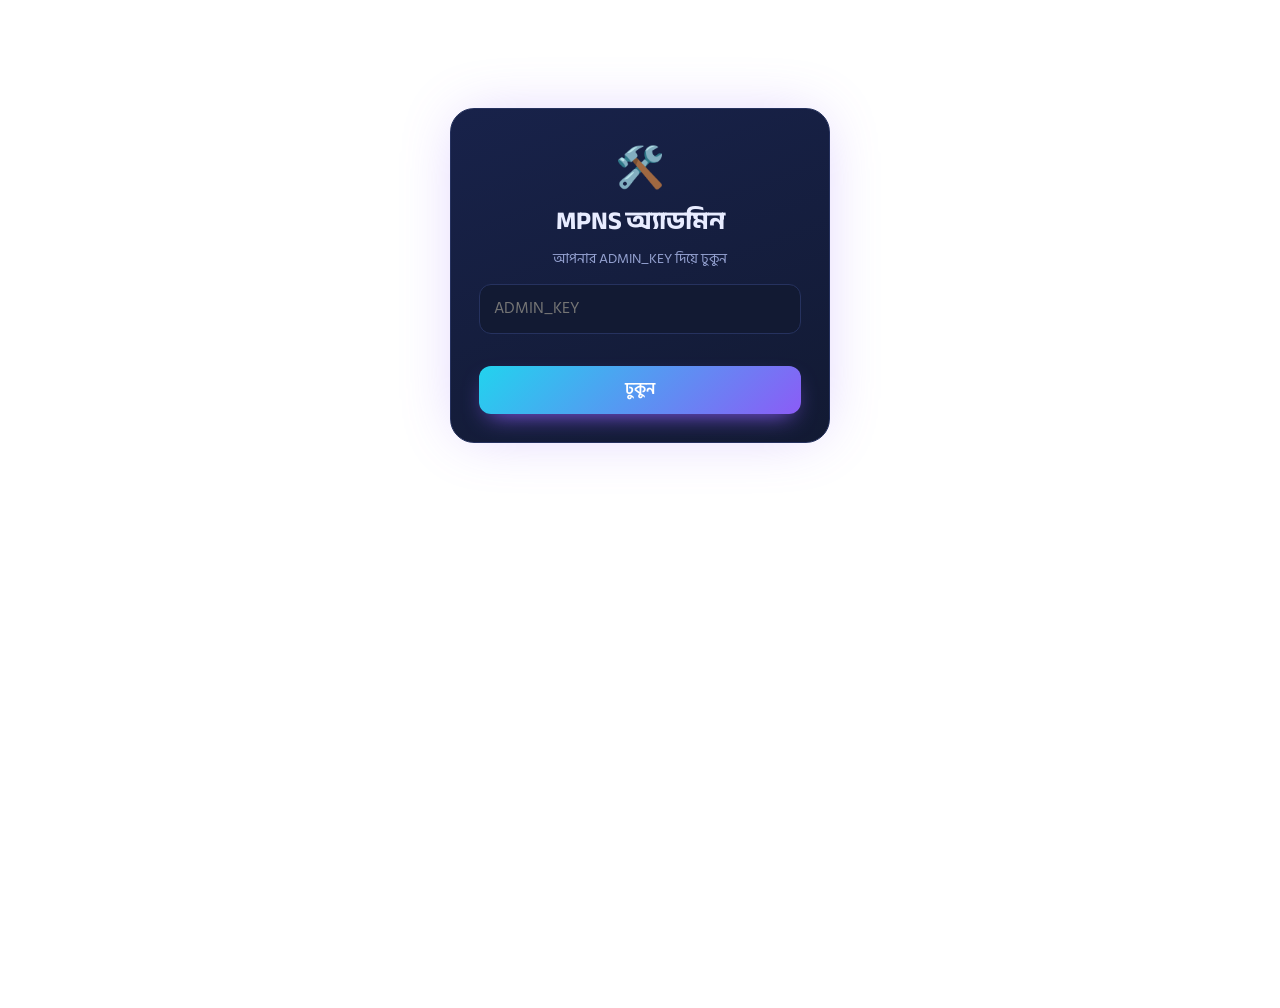
<file: admin.html>
<!DOCTYPE html>
<html lang="bn"><head><meta charset="utf-8">
<meta name="viewport" content="width=device-width,initial-scale=1">
<meta name="theme-color" content="#0b1020">
<title>MPNS অ্যাডমিন</title>
<link rel="preconnect" href="https://fonts.googleapis.com"><link rel="preconnect" href="https://fonts.gstatic.com" crossorigin>
<link href="https://fonts.googleapis.com/css2?family=Anek+Bangla:wght@500;700;800&family=Hind+Siliguri:wght@400;500;600&display=swap" rel="stylesheet">
<style>
:root{--bg:#0a0f1f;--cd:#121a33;--cd2:#18224a;--ln:#26325f;--tx:#e8ecff;--mu:#93a0cf;--cy:#22d3ee;--vi:#8b5cf6;--gr:#22c55e;--am:#fbbf24;--pk:#f472b6;--rd:#ef4444}
*{box-sizing:border-box;margin:0}
body{font-family:"Hind Siliguri",system-ui,sans-serif;background:radial-gradient(900px 500px at 85% -10%,#2a1f6b66,transparent),radial-gradient(700px 420px at -10% 10%,#0e7490553,transparent),var(--bg);color:var(--tx);line-height:1.6;min-height:100vh}
h1,h2,h3{font-family:"Anek Bangla",sans-serif}
.top{position:sticky;top:0;z-index:20;background:#0a0f1fcc;backdrop-filter:blur(14px);border-bottom:1px solid var(--ln)}
.top-in{max-width:980px;margin:0 auto;padding:12px 18px;display:flex;align-items:center;gap:12px}
.logo{font:800 20px "Anek Bangla";background:linear-gradient(90deg,var(--cy),var(--vi),var(--pk));-webkit-background-clip:text;background-clip:text;color:transparent;flex:1}
.wrap{max-width:980px;margin:0 auto;padding:20px 18px 60px}
input,button{font:inherit;font-size:16px;border-radius:12px;border:1px solid var(--ln);background:var(--cd);color:var(--tx);padding:11px 14px;width:100%}
input:focus{outline:0;border-color:var(--cy);box-shadow:0 0 0 4px #22d3ee22}
button{cursor:pointer;border:0;font-weight:600;transition:transform .15s,filter .2s;width:auto}
button:hover{transform:translateY(-2px);filter:brightness(1.12)}
.b-p{background:linear-gradient(135deg,var(--cy),var(--vi));color:#fff;box-shadow:0 10px 24px -10px var(--vi)}
.b-g{background:linear-gradient(135deg,#22c55e,#16a34a);color:#fff;box-shadow:0 10px 24px -10px #22c55e}
.b-r{background:linear-gradient(135deg,#f87171,#dc2626);color:#fff}
.b-o{background:var(--cd2);color:var(--tx);border:1px solid var(--ln)}
.gate{max-width:380px;margin:12vh auto 0;background:linear-gradient(160deg,var(--cd2),var(--cd));border:1px solid var(--ln);border-radius:24px;padding:28px;box-shadow:0 0 60px -12px #8b5cf655;text-align:center}
.gate h2{font-size:1.6rem;margin-bottom:6px}.gate input{margin:14px 0 10px}
.err{color:#fca5a5;min-height:22px;font-size:14px}
.stats{display:grid;grid-template-columns:repeat(auto-fit,minmax(150px,1fr));gap:12px;margin-bottom:18px}
.st{border-radius:18px;padding:16px;position:relative;overflow:hidden;border:1px solid #ffffff14;animation:in .5s both}
.st:after{content:"";position:absolute;width:80px;height:80px;right:-20px;bottom:-30px;border-radius:50%;background:#ffffff1c}
.st b{display:block;font:800 28px/1.25 "Anek Bangla"}.st span{font-size:14px;opacity:.9}.st i{position:absolute;right:12px;top:8px;font-style:normal;font-size:24px}
.s1{background:linear-gradient(135deg,#0891b2,#22d3ee55);box-shadow:0 16px 30px -20px var(--cy)}
.s2{background:linear-gradient(135deg,#7c3aed,#8b5cf655);box-shadow:0 16px 30px -20px var(--vi)}
.s3{background:linear-gradient(135deg,#16a34a,#22c55e55);box-shadow:0 16px 30px -20px var(--gr)}
.s4{background:linear-gradient(135deg,#d97706,#fbbf2455);box-shadow:0 16px 30px -20px var(--am)}
.s5{background:linear-gradient(135deg,#db2777,#f472b655);box-shadow:0 16px 30px -20px var(--pk)}
.s6{background:linear-gradient(135deg,#4f46e5,#22d3ee44);box-shadow:0 16px 30px -20px #4f46e5}
@keyframes in{from{opacity:0;transform:translateY(12px)}}
.tabs{display:flex;gap:8px;margin:6px 0 16px;overflow-x:auto}
.tab{background:var(--cd);color:var(--mu);border:1px solid var(--ln);border-radius:99px;padding:9px 18px;white-space:nowrap}
.tab.on{background:linear-gradient(135deg,var(--cy),var(--vi));color:#fff;border-color:transparent;box-shadow:0 10px 22px -10px var(--vi)}
.badge{background:var(--am);color:#1b1300;border-radius:99px;padding:0 8px;font-size:13px;margin-left:6px;font-weight:700}
.card{background:linear-gradient(160deg,var(--cd2),var(--cd));border:1px solid var(--ln);border-radius:18px;padding:16px;margin-bottom:12px;animation:in .4s both}
.card.pend{border-color:#fbbf2488;box-shadow:0 0 28px -10px #fbbf24aa}
.row{display:flex;gap:10px;flex-wrap:wrap;align-items:center;justify-content:space-between}
.mu{color:var(--mu);font-size:14px;word-break:break-all}
.chip{display:inline-block;padding:2px 12px;border-radius:99px;font-size:13px;font-weight:600}
.c-y{background:#fbbf2426;color:var(--am)}.c-g{background:#22c55e26;color:#4ade80}.c-r{background:#ef444426;color:#f87171}.c-v{background:#8b5cf630;color:#c4b5fd}.c-c{background:#22d3ee26;color:#67e8f9}
.acts{display:flex;gap:8px;margin-top:12px}.acts button{flex:1}
.trx{font:700 17px "Anek Bangla";color:var(--cy);letter-spacing:.03em}
.empty{text-align:center;color:var(--mu);padding:30px}
.toast{position:fixed;left:50%;bottom:26px;transform:translate(-50%,20px);background:#22c55e;color:#04140a;padding:11px 20px;border-radius:12px;opacity:0;transition:.3s;font-weight:600;z-index:99}
.toast.show{opacity:1;transform:translate(-50%,0)}.toast.e{background:var(--rd);color:#fff}
@media(prefers-reduced-motion:reduce){*{animation:none!important;transition:none!important}}
</style></head><body>
<div id="gate" class="gate">
  <div style="font-size:40px">🛠️</div><h2>MPNS অ্যাডমিন</h2><p class="mu">আপনার ADMIN_KEY দিয়ে ঢুকুন</p>
  <input id="k" type="password" placeholder="ADMIN_KEY" autocomplete="current-password">
  <div class="err" id="e"></div>
  <button class="b-p" style="width:100%" onclick="go()">ঢুকুন</button>
</div>
<div id="app" style="display:none">
  <div class="top"><div class="top-in"><div class="logo">🔔 MPNS অ্যাডমিন</div><button class="b-o" onclick="load()">🔄 রিফ্রেশ</button><button class="b-o" onclick="out()">বের হন</button></div></div>
  <div class="wrap">
    <div class="stats" id="stats"></div>
    <div class="tabs"><button class="tab on" id="tp" onclick="tab('p')">💰 পেমেন্ট<span class="badge" id="pb" style="display:none"></span></button><button class="tab" id="tc" onclick="tab('c')">👥 গ্রাহক</button></div>
    <div id="vp"></div>
    <div id="vc" style="display:none"><input id="q" placeholder="🔍 ইমেইল দিয়ে খুঁজুন" oninput="drawC()" style="margin-bottom:12px"><div id="cl"></div></div>
  </div>
</div>
<script>
var K=sessionStorage.getItem("k")||"",P=[],C=[];
var $=function(i){return document.getElementById(i)};
function esc(s){return String(s==null?"":s).replace(/[&<>"']/g,function(c){return{"&":"&amp;","<":"&lt;",">":"&gt;",'"':"&quot;","'":"&#39;"}[c]})}
function bn(n){return String(n).replace(/\d/g,function(d){return"০১২৩৪৫৬৭৮৯"[d]})}
function toast(m,bad){var t=$("tt");if(!t){t=document.createElement("div");t.id="tt";document.body.appendChild(t)}t.className="toast show"+(bad?" e":"");t.textContent=m;clearTimeout(t._t);t._t=setTimeout(function(){t.className="toast"},3000)}
async function api(p,m,b){var r=await fetch(p,{method:m||"GET",headers:{"Content-Type":"application/json","x-admin-key":K},body:b?JSON.stringify(b):undefined});var j=await r.json();if(!r.ok)throw new Error(j.error||"সমস্যা");return j}
function out(){sessionStorage.removeItem("k");location.reload()}
async function go(){K=$("k").value||K;try{await load();sessionStorage.setItem("k",K);$("gate").style.display="none";$("app").style.display="block"}catch(e){$("e").textContent=e.message}}
function tab(t){$("vp").style.display=t==="p"?"block":"none";$("vc").style.display=t==="c"?"block":"none";$("tp").className="tab"+(t==="p"?" on":"");$("tc").className="tab"+(t==="c"?" on":"")}
async function act(id,w){if(!confirm(w==="approve"?"অনুমোদন করবেন? আগে নগদে টাকা ও TrxID মিলিয়ে নিন।":"বাতিল করবেন?"))return;try{await api("/admin/payments/"+id+"/"+w,"POST");toast(w==="approve"?"✅ অনুমোদিত":"বাতিল হয়েছে");load()}catch(e){toast(e.message,true)}}
async function grant(id){var d=prompt("কত দিন যোগ করবেন?","7");if(!d)return;try{await api("/admin/customers/"+id+"/grant","POST",{days:d});toast("✅ দিন যোগ হয়েছে");load()}catch(e){toast(e.message,true)}}
function drawC(){
  var q=($("q").value||"").toLowerCase(),now=Date.now();
  var l=C.filter(function(x){return x.email.toLowerCase().indexOf(q)>-1});
  $("cl").innerHTML=l.length?l.map(function(x){
    var ex=x.plan_expires_at?new Date(x.plan_expires_at):null,live=ex&&ex>now;
    return '<div class="card"><div class="row"><b style="word-break:break-all">'+esc(x.email)+'</b><span><span class="chip '+(x.plan==="trial"?"c-c":"c-v")+'">'+esc(x.plan==="trial"?"ট্রায়াল":x.plan)+'</span> <span class="chip '+(live?"c-g":"c-r")+'">'+(live?"চালু":"মেয়াদ শেষ")+'</span></span></div>'
      +'<div class="mu" style="margin-top:6px">মেয়াদ: '+(ex?ex.toLocaleString("bn-BD"):"—")+' • ডিভাইস: '+bn(x.devices)+' • এই মাসে: '+bn(x.sent_count)+'</div>'
      +'<div class="acts"><button class="b-p" onclick="grant('+x.id+')">➕ দিন যোগ করুন</button></div></div>';
  }).join(""):'<div class="empty">কোনো গ্রাহক নেই</div>';
}
async function load(){
  var r=await Promise.all([api("/admin/stats"),api("/admin/payments"),api("/admin/customers")]),s=r[0];P=r[1];C=r[2];
  var T=[["s1","👥",s.customers,"মোট গ্রাহক"],["s3","💎",s.paid,"পেইড গ্রাহক"],["s2","🎁",s.trials,"ট্রায়ালে আছে"],["s4","⏳",s.pending,"পেন্ডিং পেমেন্ট"],["s5","💰","৳"+bn(s.revenue),"মোট আয়"],["s6","📱",s.devices,"মোট ডিভাইস"]];
  $("stats").innerHTML=T.map(function(t,i){return '<div class="st '+t[0]+'" style="animation-delay:'+i*60+'ms"><i>'+t[1]+'</i><b>'+(typeof t[2]==="number"?bn(t[2]):t[2])+'</b><span>'+t[3]+'</span></div>'}).join("");
  var pb=$("pb");pb.style.display=s.pending?"inline":"none";pb.textContent=bn(s.pending);
  var SL={pending:["c-y","⏳ অপেক্ষায়"],approved:["c-g","✅ অনুমোদিত"],rejected:["c-r","❌ বাতিল"]};
  $("vp").innerHTML=P.length?P.map(function(x){var s=SL[x.status]||["c-v",x.status];
    return '<div class="card'+(x.status==="pending"?" pend":"")+'"><div class="row"><b style="word-break:break-all">'+esc(x.email)+'</b><span class="chip '+s[0]+'">'+s[1]+'</span></div>'
    +'<div class="row" style="margin-top:8px"><span class="trx">'+esc(x.trx_id)+'</span><b style="font:800 22px Anek Bangla">৳'+bn(x.amount)+'</b></div>'
    +'<div class="mu">প্ল্যান: '+esc(x.plan_id)+' • নগদ: '+esc(x.sender)+' • '+new Date(x.created_at).toLocaleString("bn-BD")+'</div>'
    +(x.status==="pending"?'<div class="acts"><button class="b-g" onclick="act('+x.id+',\'approve\')">✅ অনুমোদন</button><button class="b-r" onclick="act('+x.id+',\'reject\')">❌ বাতিল</button></div>':"")+'</div>'}).join(""):'<div class="empty">কোনো পেমেন্ট নেই</div>';
  drawC();
}
$("k").onkeydown=function(e){if(e.key==="Enter")go()};
if(K){go()}
</script></body></html>
</file>
